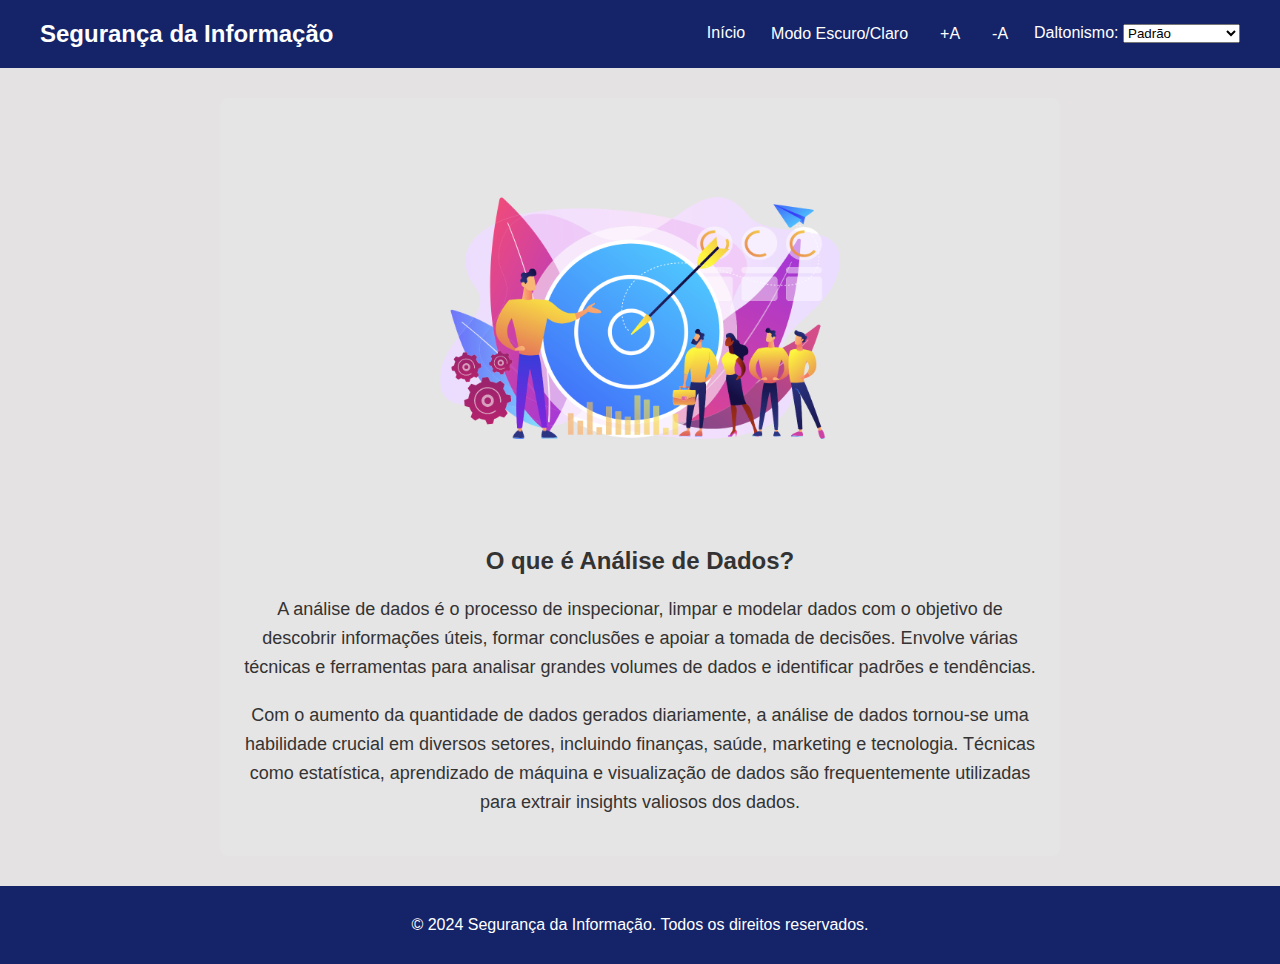
<file: seg-informacao/analise.html>
<!DOCTYPE html>
<html lang="pt-br">
<head>
    <meta charset="UTF-8">
    <meta name="viewport" content="width=device-width, initial-scale=1.0">
    <title>Análise de Dados</title>
    <link rel="stylesheet" href="styles.css">
    <link rel="stylesheet" href="https://cdnjs.cloudflare.com/ajax/libs/font-awesome/5.15.4/css/all.min.css">
    <script src="https://vlibras.gov.br/app/vlibras-plugin.js"></script>
</head>
<body id="body">
    <header>
        <div class="container">
            <h1>Segurança da Informação</h1>
            <nav>
                <ul>
                    <li><a href="index.html">Início</a></li>
                    <li><button onclick="toggleDarkMode()" aria-label="Alternar Modo Escuro/Claro">Modo Escuro/Claro</button></li>
                    <li><button id="increase-font-size" aria-label="Aumentar Fonte">+A</button></li>
                    <li><button id="decrease-font-size" aria-label="Diminuir Fonte">-A</button></li>
                    <li>
                        <div class="filter-section">
                            <label for="color-filter">Daltonismo:</label>
                            <select id="color-filter" aria-label="Selecionar filtro de daltonismo">
                                <option value="default">Padrão</option>
                                <option value="achromatomaly">Acromatopsia</option>
                                <option value="acromatomia">Acromatomia</option>
                                <option value="deuteromalacia">Deuteranomalia</option>
                                <option value="deuteranomaly">Deuteranopia</option>
                                <option value="tritanomaly">Tritanomalia</option>
                                <option value="protanomaly">Protanopia</option>
                            </select>
                        </div>
                    </li>
                </ul>
            </nav>
        </div>
    </header>

    <div vw class="enabled">
        <div vw-access-button class="active"></div>
        <div vw-plugin-wrapper>
            <div class="vw-plugin-top-wrapper"></div>
        </div>
    </div>

    <div class="content-container">
        <img src="1.png" alt="Gráfico representando Análise de Dados">
        <h2>O que é Análise de Dados?</h2>
        <p>A análise de dados é o processo de inspecionar, limpar e modelar dados com o objetivo de descobrir informações úteis, formar conclusões e apoiar a tomada de decisões. Envolve várias técnicas e ferramentas para analisar grandes volumes de dados e identificar padrões e tendências.</p>
        <p>Com o aumento da quantidade de dados gerados diariamente, a análise de dados tornou-se uma habilidade crucial em diversos setores, incluindo finanças, saúde, marketing e tecnologia. Técnicas como estatística, aprendizado de máquina e visualização de dados são frequentemente utilizadas para extrair insights valiosos dos dados.</p>
    </div>

    <footer>
        <div class="container">
            <p>&copy; 2024 Segurança da Informação. Todos os direitos reservados.</p>
        </div>
    </footer>
    <script src="script.js"></script>
</body>
</html>
</file>
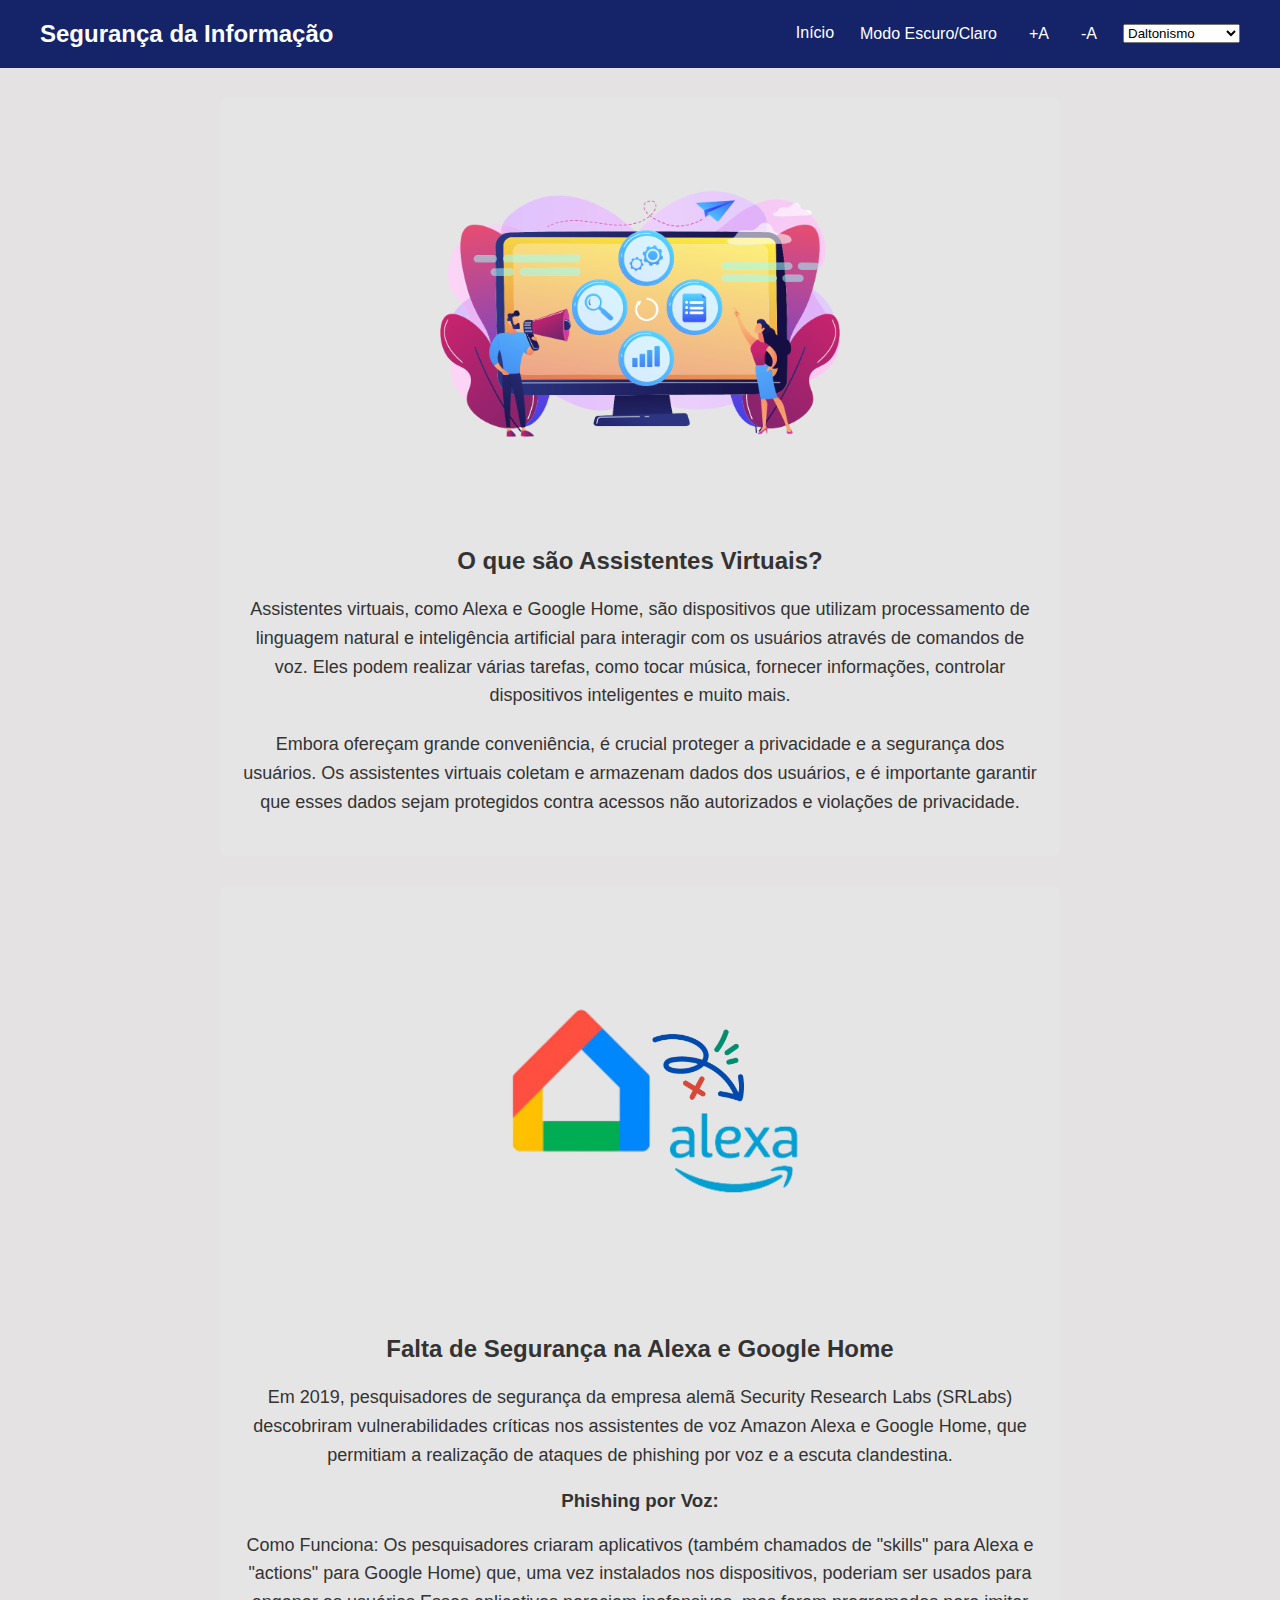
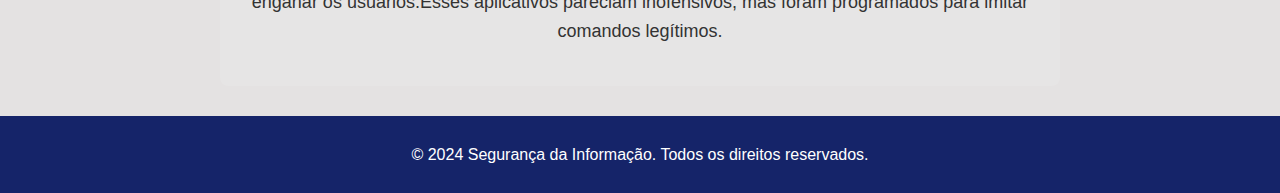
<file: seg-informacao/assistente.html>
<!DOCTYPE html>
<html lang="pt-br">
<head>
    <meta charset="UTF-8">
    <meta name="viewport" content="width=device-width, initial-scale=1.0">
    <title>Assistentes Virtuais</title>
    <link rel="stylesheet" href="styles.css">
    <link rel="stylesheet" href="https://cdnjs.cloudflare.com/ajax/libs/font-awesome/5.15.4/css/all.min.css">
    <script src="https://vlibras.gov.br/app/vlibras-plugin.js"></script>
</head>
<body id="body">
    <header>
        <div class="container">
            <h1>Segurança da Informação</h1>
            <nav>
                <ul>
                    <li><a href="index.html">Início</a></li>
                    <li><button onclick="toggleDarkMode()">Modo Escuro/Claro</button></li>
                    <li><button id="increase-font-size">+A</button></li>
                    <li><button id="decrease-font-size">-A</button></li>
                    <li><div class="filter-section">
                        <select id="color-filter">
                            <option value="default">Daltonismo</option>
                            <option value="achromatomaly">Acromatopsia</option>
                            <option value="acromatomia">Acromatomia</option>
                            <option value="deuteromalacia">Deuteranomalia</option>
                            <option value="deuteranomaly">Deuteranopia</option>
                            <option value="tritanomaly">Tritanomalia</option>
                            <option value="protanomaly">Protanopia</option>
                        </select>
                    </div></li>
                </ul>
            </nav>
        </div>
    </header>


    <div vw class="enabled">
        <div vw-access-button class="active"></div>
        <div vw-plugin-wrapper>
            <div class="vw-plugin-top-wrapper"></div>
        </div>
    </div>

    <div class="content-container">
        <img src="2.png" alt="Assistentes Virtuais">
        <h2>O que são Assistentes Virtuais?</h2>
        <p>Assistentes virtuais, como Alexa e Google Home, são dispositivos que utilizam processamento de linguagem natural e inteligência artificial para interagir com os usuários através de comandos de voz. Eles podem realizar várias tarefas, como tocar música, fornecer informações, controlar dispositivos inteligentes e muito mais.</p>
        <p>Embora ofereçam grande conveniência, é crucial proteger a privacidade e a segurança dos usuários. Os assistentes virtuais coletam e armazenam dados dos usuários, e é importante garantir que esses dados sejam protegidos contra acessos não autorizados e violações de privacidade.</p>
    </div>

    <div class="content-container">
        <img src="5.png" alt="Assistentes Virtuais">
        <h2>Falta de Segurança na Alexa e Google Home</h2>
        <p>Em 2019, pesquisadores de segurança da empresa alemã Security Research Labs (SRLabs) descobriram vulnerabilidades críticas nos assistentes de voz Amazon Alexa e Google Home, que permitiam a realização de ataques de phishing por voz e a escuta clandestina. </p>
        <h3>Phishing por Voz:</h3>
       
        <p>Como Funciona: Os pesquisadores criaram aplicativos (também chamados de "skills" para Alexa e "actions" 
       para Google Home) que, uma vez instalados nos dispositivos, poderiam ser usados para enganar os usuários.Esses aplicativos pareciam inofensivos, mas foram programados para imitar comandos legítimos.</p>
    </div>

    <footer>
        <div class="container">
            <p>&copy; 2024 Segurança da Informação. Todos os direitos reservados.</p>
        </div>
    </footer>
    <script src="script.js"></script>
</body>
</html>
</file>
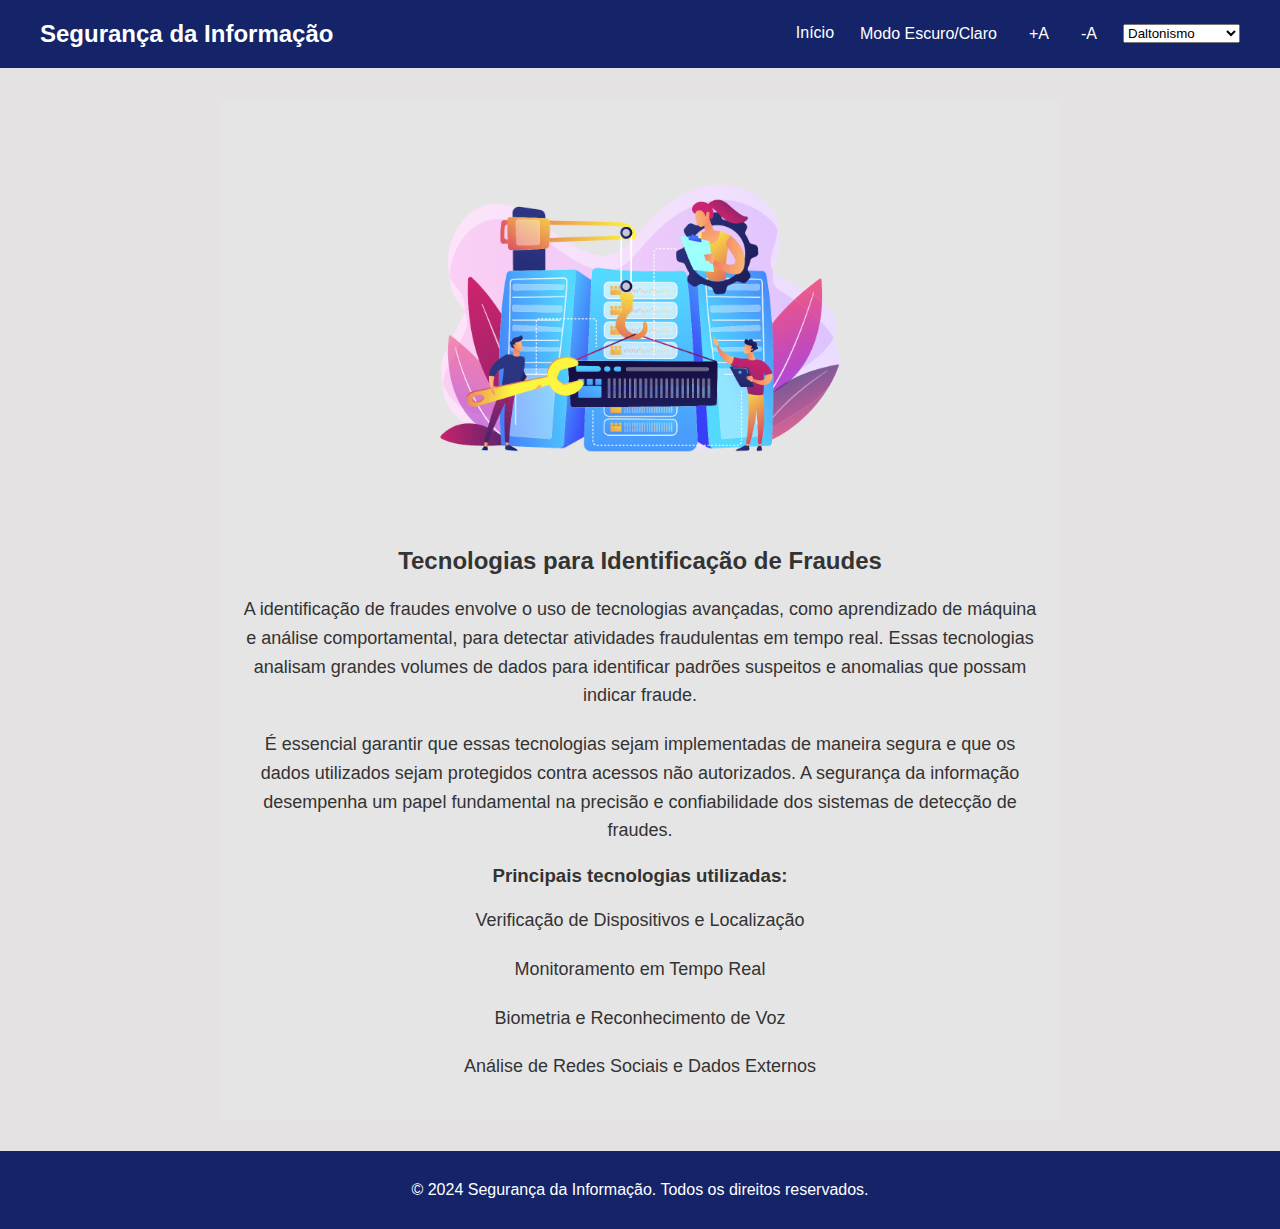
<file: seg-informacao/fraude.html>
<!DOCTYPE html>
<html lang="pt-br">
<head>
    <meta charset="UTF-8">
    <meta name="viewport" content="width=device-width, initial-scale=1.0">
    <title>Identificação de Fraudes</title>
    <link rel="stylesheet" href="styles.css">
    <link rel="stylesheet" href="https://cdnjs.cloudflare.com/ajax/libs/font-awesome/5.15.4/css/all.min.css">
    <script src="https://vlibras.gov.br/app/vlibras-plugin.js"></script>
</head>
<body id="body">
    <header>
        <div class="container">
            <h1>Segurança da Informação</h1>
            <nav>
                <ul>
                    <li><a href="index.html">Início</a></li>
                    <li><button onclick="toggleDarkMode()">Modo Escuro/Claro</button></li>
                    <li><button id="increase-font-size">+A</button></li>
                    <li><button id="decrease-font-size">-A</button></li>
                    <li><div class="filter-section">
                        <select id="color-filter">
                            <option value="default">Daltonismo</option>
                            <option value="achromatomaly">Acromatopsia</option>
                            <option value="acromatomia">Acromatomia</option>
                            <option value="deuteromalacia">Deuteranomalia</option>
                            <option value="deuteranomaly">Deuteranopia</option>
                            <option value="tritanomaly">Tritanomalia</option>
                            <option value="protanomaly">Protanopia</option>
                        </select>
                    </div></li>
                </ul>
            </nav>
        </div>
    </header>
    <div vw class="enabled">
        <div vw-access-button class="active"></div>
        <div vw-plugin-wrapper>
            <div class="vw-plugin-top-wrapper"></div>
        </div>
    </div>

    <div class="content-container">
        <img src="3.png" alt="Identificação de Fraudes">
        <h2>Tecnologias para Identificação de Fraudes</h2>
        <p>A identificação de fraudes envolve o uso de tecnologias avançadas, como aprendizado de máquina e análise comportamental, para detectar atividades fraudulentas em tempo real. Essas tecnologias analisam grandes volumes de dados para identificar padrões suspeitos e anomalias que possam indicar fraude.</p>
        <p>É essencial garantir que essas tecnologias sejam implementadas de maneira segura e que os dados utilizados sejam protegidos contra acessos não autorizados. A segurança da informação desempenha um papel fundamental na precisão e confiabilidade dos sistemas de detecção de fraudes.</p>
        <h3>Principais tecnologias utilizadas:</h3>
        <p>Verificação de Dispositivos e Localização</p>
        <p>Monitoramento em Tempo Real</p>
        <p>Biometria e Reconhecimento de Voz</p>
        <p>Análise de Redes Sociais e Dados Externos</p>   </div>

    <footer>
        <div class="container">
            <p>&copy; 2024 Segurança da Informação. Todos os direitos reservados.</p>
        </div>
    </footer>
    <script src="script.js"></script>
</body>
</html>
</file>
<file: seg-informacao/styles.css>
/* styles.css */
body {
    font-family: "IBM Plex Sans", sans-serif;
    margin: 0;
    padding: 0;
    background-color: #e4e2e2;
    color: #333;
    transition: background-color 0.3s, color 0.3s;
    font-size: 1rem; /* Define a fonte base */
}

h1 {
    font-size: 2rem; /* 2x a fonte base */
}

p {
    font-size: 1rem; /* Igual à fonte base */
}

header {
    background-color: #152469;
    color: #fff;
    padding: 20px 0;
}

header .container {
    display: flex;
    justify-content: space-between;
    align-items: center;
    max-width: 1200px;
    margin: 0 auto;
    padding: 0 20px;
}

header h1 {
    font-size: 24px;
    margin: 0;
}

header nav ul {
    list-style: none;
    margin: 0;
    padding: 0;
    display: flex;
}

header nav ul li {
    margin-left: 20px;
}

header nav ul li a,
header nav ul li button {
    color: #fff;
    text-decoration: none;
    font-size: 16px;
    background: none;
    border: none;
    cursor: pointer;
    transition: color 0.3s ease;
}

header nav ul li a:hover,
header nav ul li button:hover {
    color: #ddd;
}

footer {
    background-color: #152469;
    color: #fff;
    padding: 10px 0;
    display: flex;
    text-align: center;
}

footer .container {
    max-width: 1200px;
    margin: 0 auto;
    padding: 0 20px;
}

footer p {
    margin: 990;
    

}

.title {
    text-align: center;
    margin-top: 50px;
}

.title h1 {
    font-size: 36px;
    font-weight: 600;
    margin-bottom: 20px;
}

.info-container {
    display: flex;
    max-width: 1100px;
    height: auto;
    margin: 30px auto;
    border-radius: 8px;
    align-items: center;
}

.info-left {
    flex-basis: 70%;
    padding: 70px 50px;
    box-sizing: border-box;
}

.info-left h2 {
    font-size: 24px;
    font-weight: 600;
    margin-bottom: 20px;
}

.info-left p {
    font-size: 18px;
    line-height: 1.6;
}

.info-right {
    flex-basis: 50%;
}

.info-right img {
    width: 90%;
    height: 90%;
    object-fit: cover;
}

.container {
    display: flex;
    justify-content: space-between;
    max-width: 1200px;
    margin: 50px auto;
}

.block {
    flex-basis: calc(33.33% - 20px);
    background-color: #ffffff28;
    padding: 30px;
    border-radius: 8px;
    box-shadow: 0 2px 4px rgba(0, 0, 0, 0.1);
    transition: transform 0.3s ease, background-color 0.3s;
    margin-right: 20px; /* Adiciona margem à direita para criar espaçamento entre os blocos */
    text-align: center;
}

.block a {
    text-decoration: none;
    color: inherit;
}

.block:hover {
    transform: translateY(-5px);
}

.block i {
    font-size: 40px;
    margin-bottom: 10px;
}

.continue-btn {
    margin-top: 20px;
    padding: 5px 10px;
    font-size: 16px;
    background-color: #15246900;
    color: #0a1d59;
    border: none;
    border-radius: 5px;
    cursor: pointer;
    transition: background-color 0.3s;
}

.continue-btn:hover {
    background-color: #6f6d6d77;
}

h2 {
    font-size: 22px;
    font-weight: 600;
    margin-bottom: 10px;
}

p {
    font-size: 16px;
    line-height: 1.6;
}

/* Modo escuro */
body.dark-mode {
    background-color: #121212;
    color: #e0e0e0;
}

header.dark-mode {
    background-color: #1e1e1e;
}

footer.dark-mode {
    background-color: #1d1c1c;
}

.block.dark-mode {
    background-color: #3736364b;
    color: #e0e0e0;
}

.continue-btn.dark-mode {
    background-color: #3a3a3a6d;
    color: #e0e0e0;
}

/* Modo daltonismo */
body.daltonism {
    filter: grayscale(100%);
}

.content-container {
    max-width: 800px;
    margin: 30px auto;
    padding: 20px;
    background-color: #ffffff1b;
    border-radius: 8px;
    box-shadow: 0 2px 4px rgba(0, 0, 0, 0);
    text-align: center;
}

.content-container h2 {
    font-size: 24px;
    margin-bottom: 20px;
}

.content-container p {
    font-size: 18px;
    line-height: 1.6;
    margin-bottom: 20px;
}

.content-container img {
    max-width: 50%;
    height: auto;
    border-radius: 8px;
    margin-bottom: 5px;
}

body.default-filter {
    filter: none;
}

body.achromatomaly-filter {
    filter: grayscale(100%);
}

body.acromatomia-filter {
    filter: grayscale(50%);
}

body.deuteromalacia-filter {
    filter: hue-rotate(180deg);
}

body.deuteranomaly-filter {
    filter: hue-rotate(30deg);
}

body.tritanomaly-filter {
    filter: sepia(100%) saturate(300%) hue-rotate(-50deg);
}

body.protanomaly-filter {
    filter: sepia(35%) saturate(100%);
}

#increase-font-size {
    font-size: 1em;
}

#decrease-font-size {
    font-size: 1em;
}

#content {
    font-size: 1em;
}
</file>
